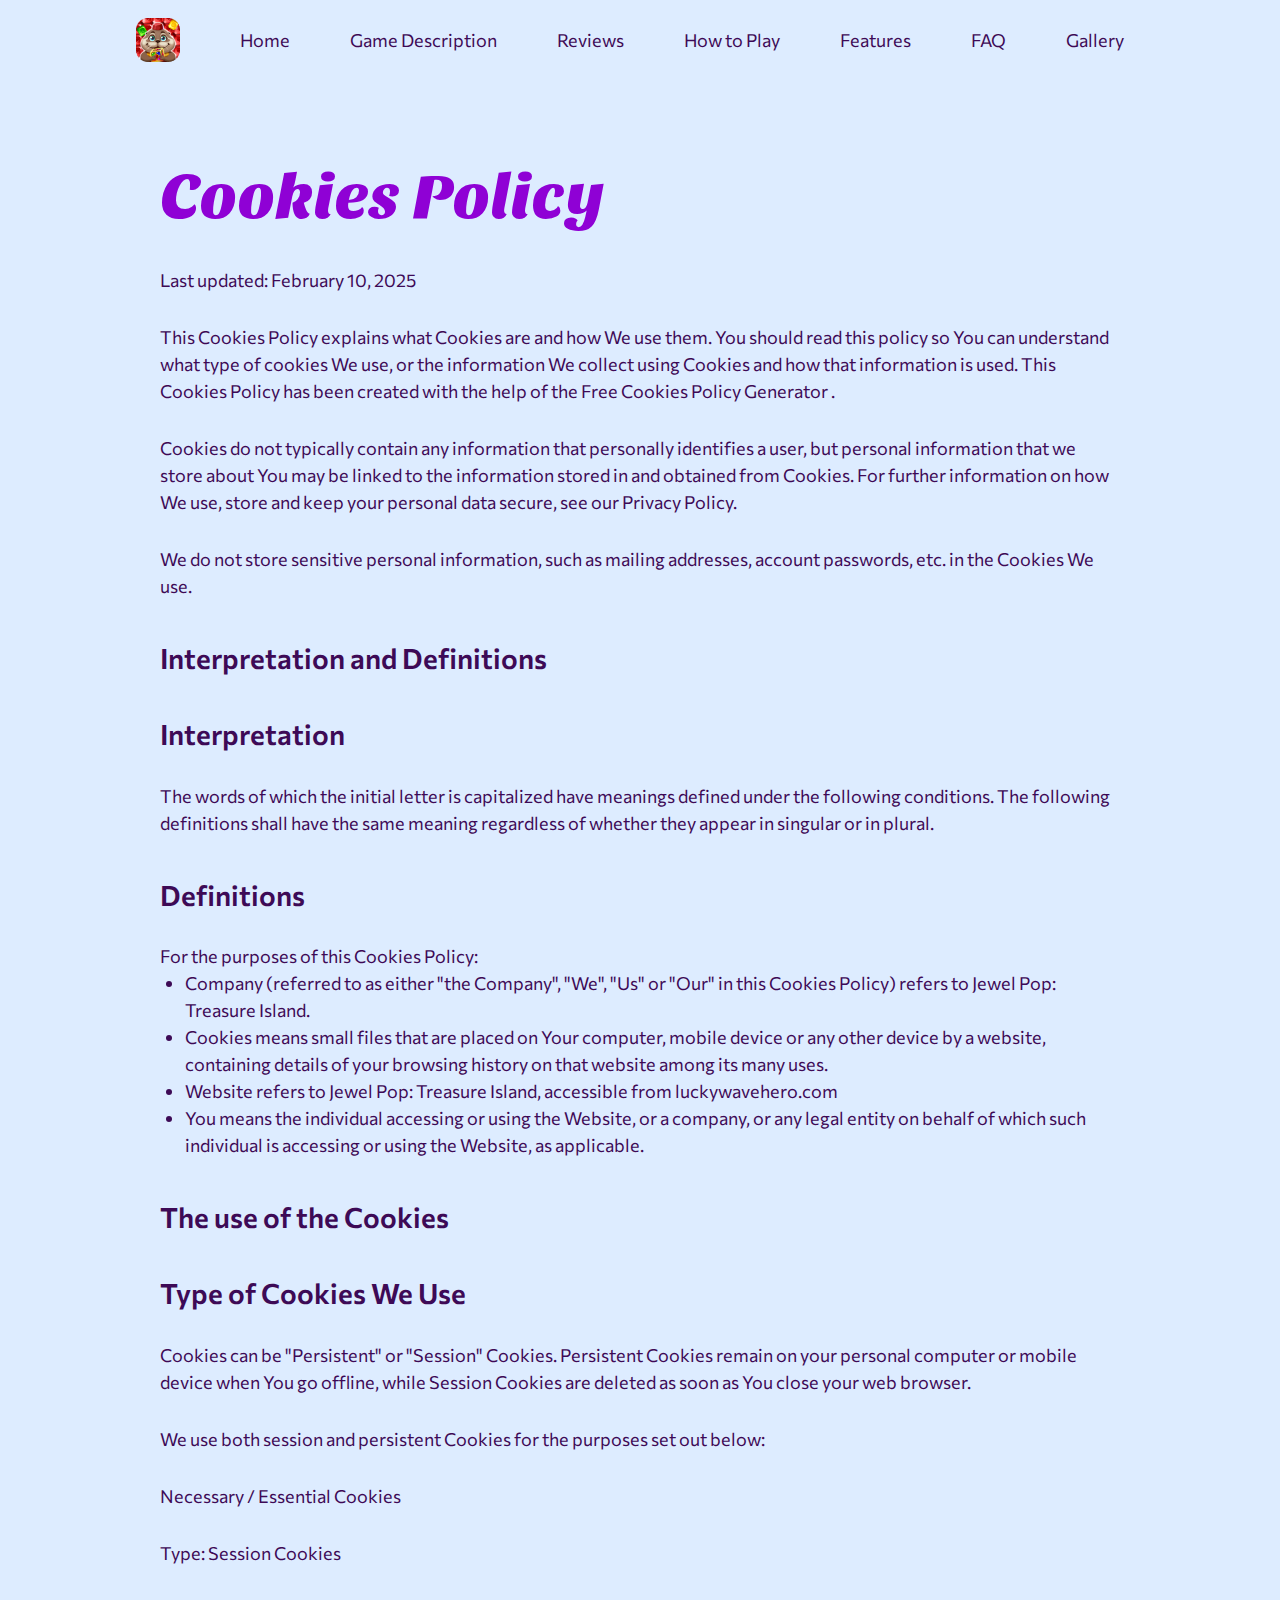
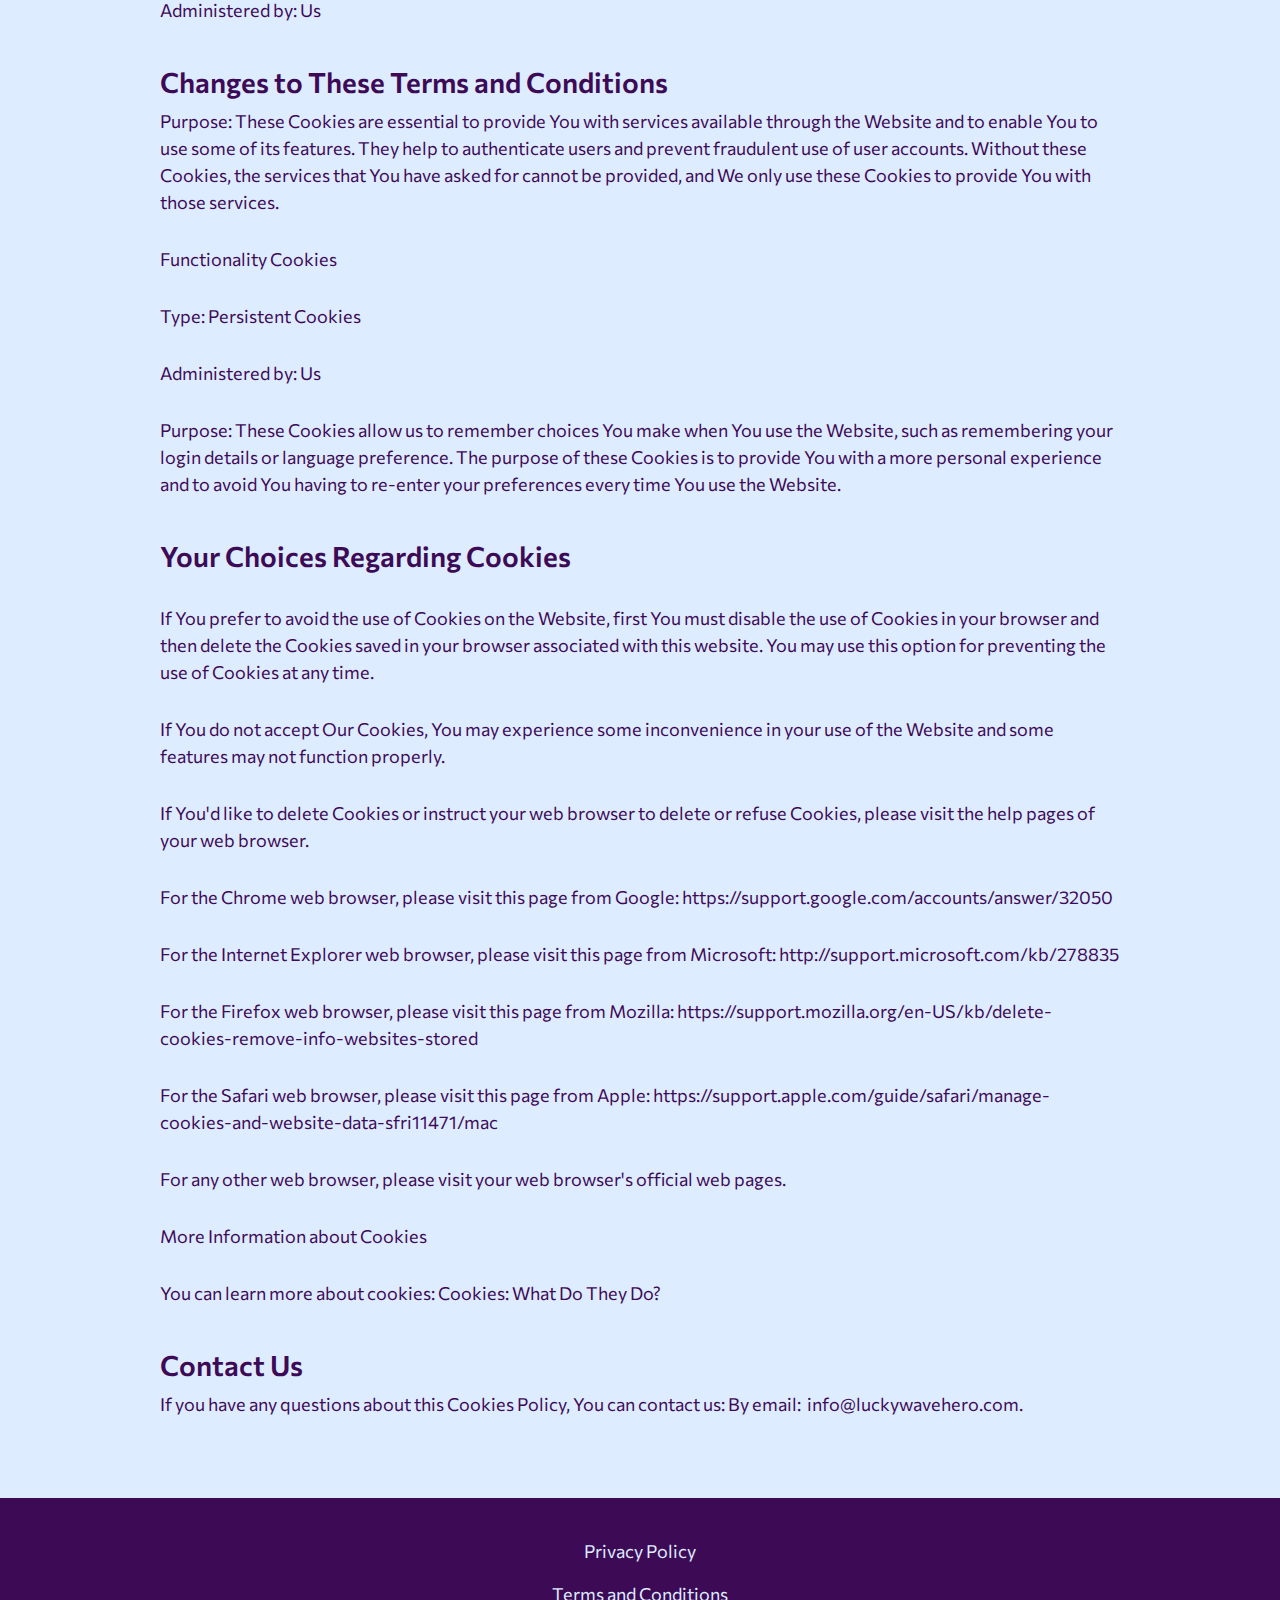
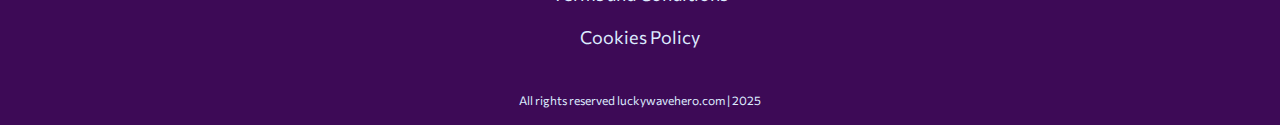
<file: cookies.html>
<!DOCTYPE html>
<html lang="en">
  <head>
    <meta charset="UTF-8" />
    <meta name="viewport" content="width=device-width, initial-scale=1.0" />
    <title>
      Jewel Pop: Treasure Island – Play the Ultimate Match-3 Adventure!
    </title>
    <link rel="icon" href="image/500x500.png" />

    <link rel="stylesheet" type="text/css" href="slick/slick.css" />
    <link rel="stylesheet" href="css/main.css" />
    <link href="https://unpkg.com/aos@2.3.1/dist/aos.css" rel="stylesheet" />
  </head>

  <body class="back">
    <header class="header">
      <div class="header__background"></div>
      <nav class="navigation">
        <ul class="navigation__list">
          <li class="navigation__item">
            <a href="/" class="navigation__link"
              ><img
                href="/"
                class="header-title navigation-img"
                alt=""
                src="image/header/Logo.png"
            /></a>
          </li>
          <li class="navigation__item">
            <a href="/" class="navigation__link">Home</a>
          </li>

          <li class="navigation__item">
            <a href="/#about" class="navigation__link">Game Description</a>
          </li>
          <li class="navigation__item">
            <a href="/#reviews" class="navigation__link">Reviews</a>
          </li>
          <li class="navigation__item">
            <a href="/#how" class="navigation__link">How to Play</a>
          </li>
          <li class="navigation__item">
            <a href="/#features" class="navigation__link">Features</a>
          </li>
          <li class="navigation__item">
            <a href="/#faq" class="navigation__link">FAQ</a>
          </li>
          <li class="navigation__item">
            <a href="/#gallery" class="navigation__link">Gallery</a>
          </li>
        </ul>

        <div class="header__button-wrapper policy-terms-header__button-wrapper">
          <a href="/" class="policy-terms-header__icon--menu"
            ><img
              href="/"
              class="header-title"
              alt=""
              src="image/header/Logo.png"
          /></a>

          <button type="button" class="header__icon-button" data-menu-button>
            <img
              class="header__icon header__icon--menu"
              src="image/header/Burger.png"
              alt=""
            />

            <img
              class="header__icon header__icon--close close"
              src="image/header/Burger (1).png"
              alt=""
            />
          </button>
        </div>
      </nav>
    </header>

    <main class="policy">
      <section>
        <div class="policy-terms-container">
          <h2 class="policy-terms-title">Cookies Policy</h2>

          <p class="policy-terms-text-one">Last updated: February 10, 2025</p>

          <p class="policy-terms-text-one">
            This Cookies Policy explains what Cookies are and how We use them.
            You should read this policy so You can understand what type of
            cookies We use, or the information We collect using Cookies and how
            that information is used. This Cookies Policy has been created with
            the help of the
            <a
              class="email-link-color"
              href="https://www.freeprivacypolicy.com/free-cookies-policy-generator/"
              target="_blank"
              rel=""
              >Free Cookies Policy Generator
            </a>
            .
          </p>

          <p class="policy-terms-text-one">
            Cookies do not typically contain any information that personally
            identifies a user, but personal information that we store about You
            may be linked to the information stored in and obtained from
            Cookies. For further information on how We use, store and keep your
            personal data secure, see our Privacy Policy.
          </p>
          <p class="policy-terms-text-one">
            We do not store sensitive personal information, such as mailing
            addresses, account passwords, etc. in the Cookies We use.
          </p>
          <h2 class="policy-terms-text">Interpretation and Definitions</h2>
          <h2 class="policy-terms-text">Interpretation</h2>
          <p class="policy-terms-text-one">
            The words of which the initial letter is capitalized have meanings
            defined under the following conditions. The following definitions
            shall have the same meaning regardless of whether they appear in
            singular or in plural.
          </p>
          <h2 class="policy-terms-text">Definitions</h2>
          <p class="policy-terms-text-one">
            For the purposes of this Cookies Policy:
          </p>
          <ul class="terms-lists">
            <li>
              Company (referred to as either "the Company", "We", "Us" or "Our"
              in this Cookies Policy) refers to Jewel Pop: Treasure Island.
            </li>
            <li>
              Cookies means small files that are placed on Your computer, mobile
              device or any other device by a website, containing details of
              your browsing history on that website among its many uses.
            </li>
            <li>
              Website refers to Jewel Pop: Treasure Island, accessible from
              luckywavehero.com
            </li>
            <li>
              You means the individual accessing or using the Website, or a
              company, or any legal entity on behalf of which such individual is
              accessing or using the Website, as applicable.
            </li>
          </ul>
          <h2 class="policy-terms-text">The use of the Cookies</h2>
          <h2 class="policy-terms-text">Type of Cookies We Use</h2>
          <p class="policy-terms-text-one">
            Cookies can be "Persistent" or "Session" Cookies. Persistent Cookies
            remain on your personal computer or mobile device when You go
            offline, while Session Cookies are deleted as soon as You close your
            web browser.
          </p>

          <p class="policy-terms-text-one">
            We use both session and persistent Cookies for the purposes set out
            below:
          </p>

          <p class="policy-terms-text-one">Necessary / Essential Cookies</p>

          <p class="policy-terms-text-one">Type: Session Cookies</p>

          <p class="policy-terms-text-one">Administered by: Us</p>
          <h2 class="policy-terms-text">
            Changes to These Terms and Conditions
          </h2>
          <p class="policy-terms-texts">
            Purpose: These Cookies are essential to provide You with services
            available through the Website and to enable You to use some of its
            features. They help to authenticate users and prevent fraudulent use
            of user accounts. Without these Cookies, the services that You have
            asked for cannot be provided, and We only use these Cookies to
            provide You with those services.
          </p>

          <p class="policy-terms-text-one">Functionality Cookies</p>
          <p class="policy-terms-text-one">Type: Persistent Cookies</p>
          <p class="policy-terms-text-one">Administered by: Us</p>
          <p class="policy-terms-text-one">
            Purpose: These Cookies allow us to remember choices You make when
            You use the Website, such as remembering your login details or
            language preference. The purpose of these Cookies is to provide You
            with a more personal experience and to avoid You having to re-enter
            your preferences every time You use the Website.
          </p>
          <h2 class="policy-terms-text">Your Choices Regarding Cookies</h2>
          <p class="policy-terms-text-one">
            If You prefer to avoid the use of Cookies on the Website, first You
            must disable the use of Cookies in your browser and then delete the
            Cookies saved in your browser associated with this website. You may
            use this option for preventing the use of Cookies at any time.
          </p>
          <p class="policy-terms-text-one">
            If You do not accept Our Cookies, You may experience some
            inconvenience in your use of the Website and some features may not
            function properly.
          </p>
          <p class="policy-terms-text-one">
            If You'd like to delete Cookies or instruct your web browser to
            delete or refuse Cookies, please visit the help pages of your web
            browser.
          </p>
          <p class="policy-terms-text-one">
            For the Chrome web browser, please visit this page from Google:

            <a
              class="email-link-color"
              href="https://support.google.com/accounts/answer/32050"
              target="_blank"
              rel=""
              >https://support.google.com/accounts/answer/32050
            </a>
          </p>
          <p class="policy-terms-text-one">
            For the Internet Explorer web browser, please visit this page from
            Microsoft:
            <a
              class="email-link-color"
              href="http://support.microsoft.com/kb/278835"
              target="_blank"
              rel=""
              >http://support.microsoft.com/kb/278835
            </a>
          </p>
          <p class="policy-terms-text-one">
            For the Firefox web browser, please visit this page from Mozilla:

            <a
              class="email-link-color"
              href=" https://support.mozilla.org/en-US/kb/delete-cookies-remove-info-websites-stored"
              target="_blank"
              rel=""
            >
              https://support.mozilla.org/en-US/kb/delete-cookies-remove-info-websites-stored
            </a>
          </p>
          <p class="policy-terms-text-one">
            For the Safari web browser, please visit this page from Apple:

            <a
              class="email-link-color"
              href=" https://support.apple.com/guide/safari/manage-cookies-and-website-data-sfri11471/mac"
              target="_blank"
              rel=""
            >
              https://support.apple.com/guide/safari/manage-cookies-and-website-data-sfri11471/mac
            </a>
          </p>

          <p class="policy-terms-text-one">
            For any other web browser, please visit your web browser's official
            web pages.
          </p>
          <p class="policy-terms-text-one">More Information about Cookies</p>
          <p class="policy-terms-text-one">
            You can learn more about cookies: Cookies:
            <a
              class="email-link-color"
              href="https://www.freeprivacypolicy.com/blog/cookies/"
              target="_blank"
              rel=""
            >
              What Do They Do?
            </a>
          </p>

          <h2 class="policy-terms-text">Contact Us</h2>
          <p class="policy-terms-texts">
            If you have any questions about this Cookies Policy, You can contact
            us: By email: 
            <a class="email-link" href="mailto:info@luckywavehero.com"
              >info@luckywavehero.com</a
            >.
          </p>
        </div>
      </section>
    </main>
    <footer class="footer">
      <div class="footer-container">
        <div class="footer-wrapper">
          <a class="footer-text" href="policy.html">Privacy Policy</a>
          <a class="footer-text" href="terms.html">Terms and Conditions </a>
          <a class="footer-text" href="cookies.html">Cookies Policy</a>
        </div>
        <p class="footer-copyright">
          All rights reserved luckywavehero.com | 2025
        </p>
      </div>
    </footer>
    <script src="js/mobile-menu.js"></script>
  </body>
</html>
</file>
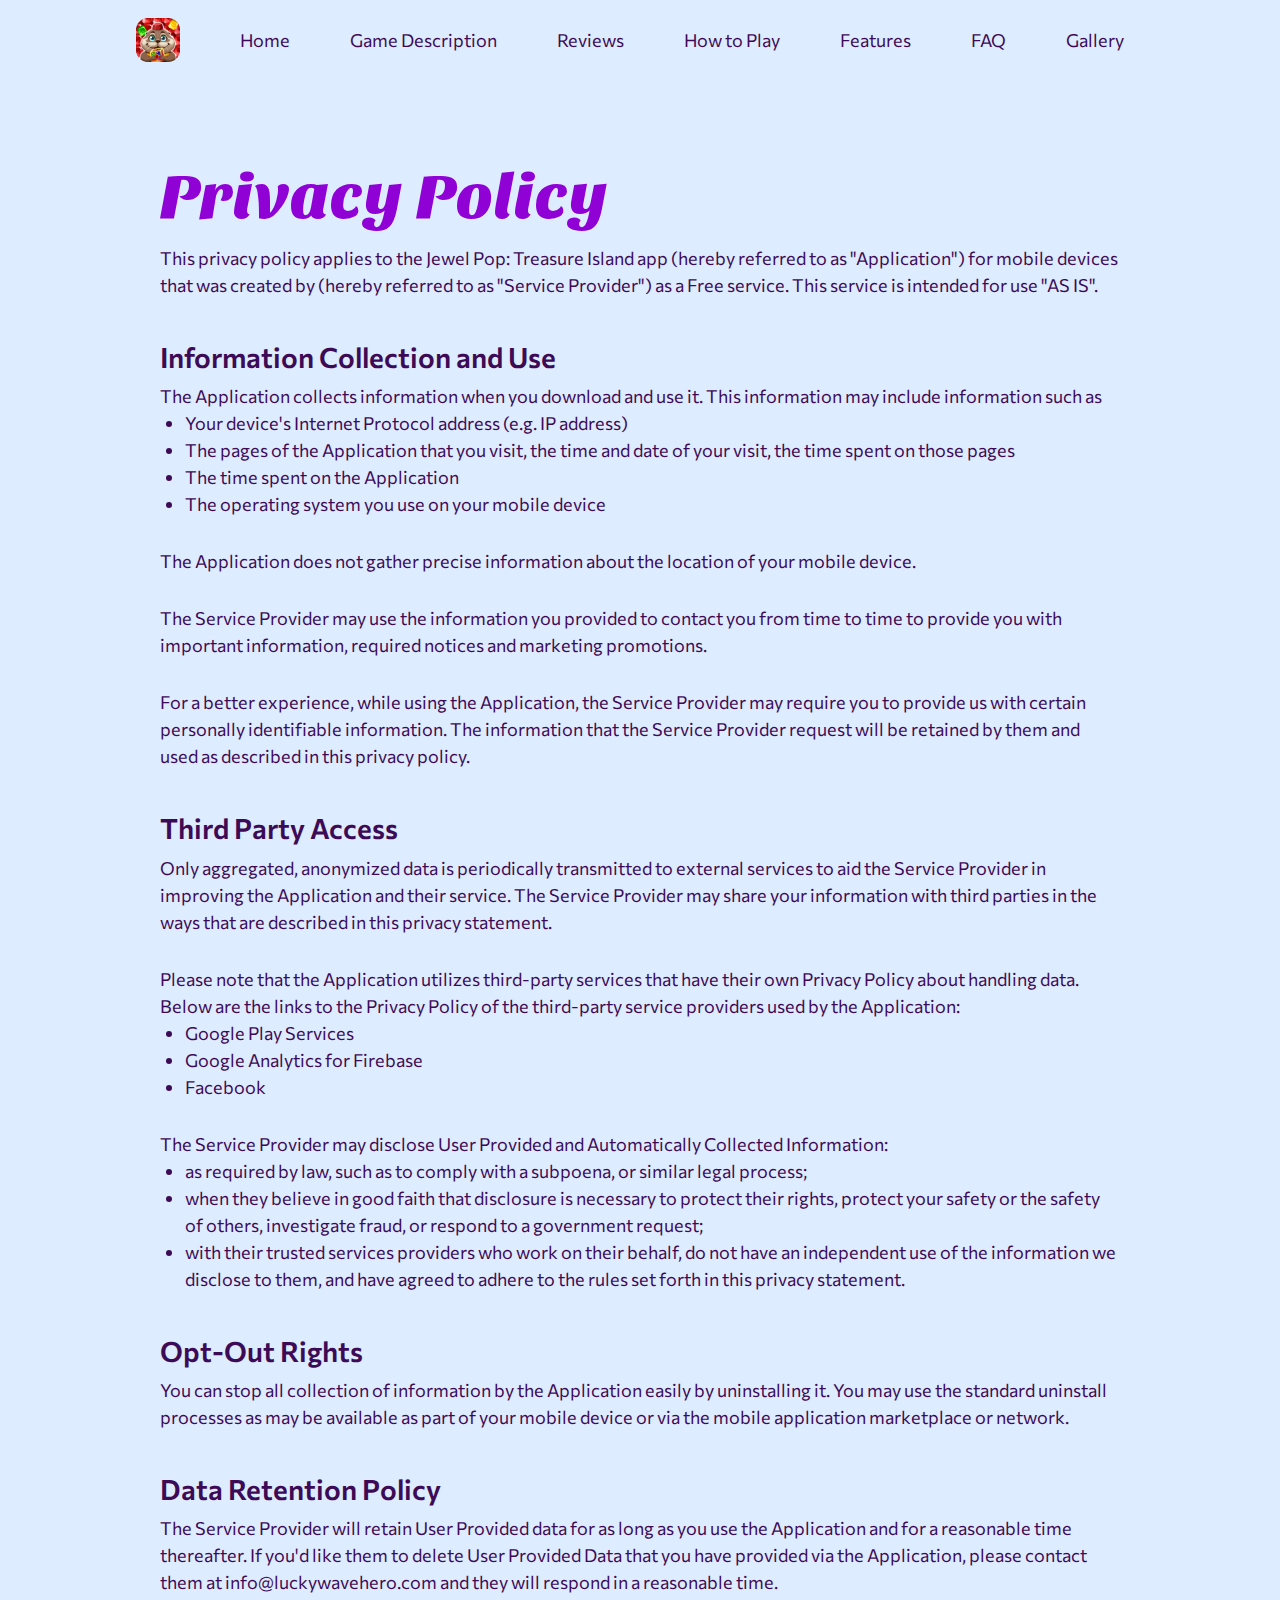
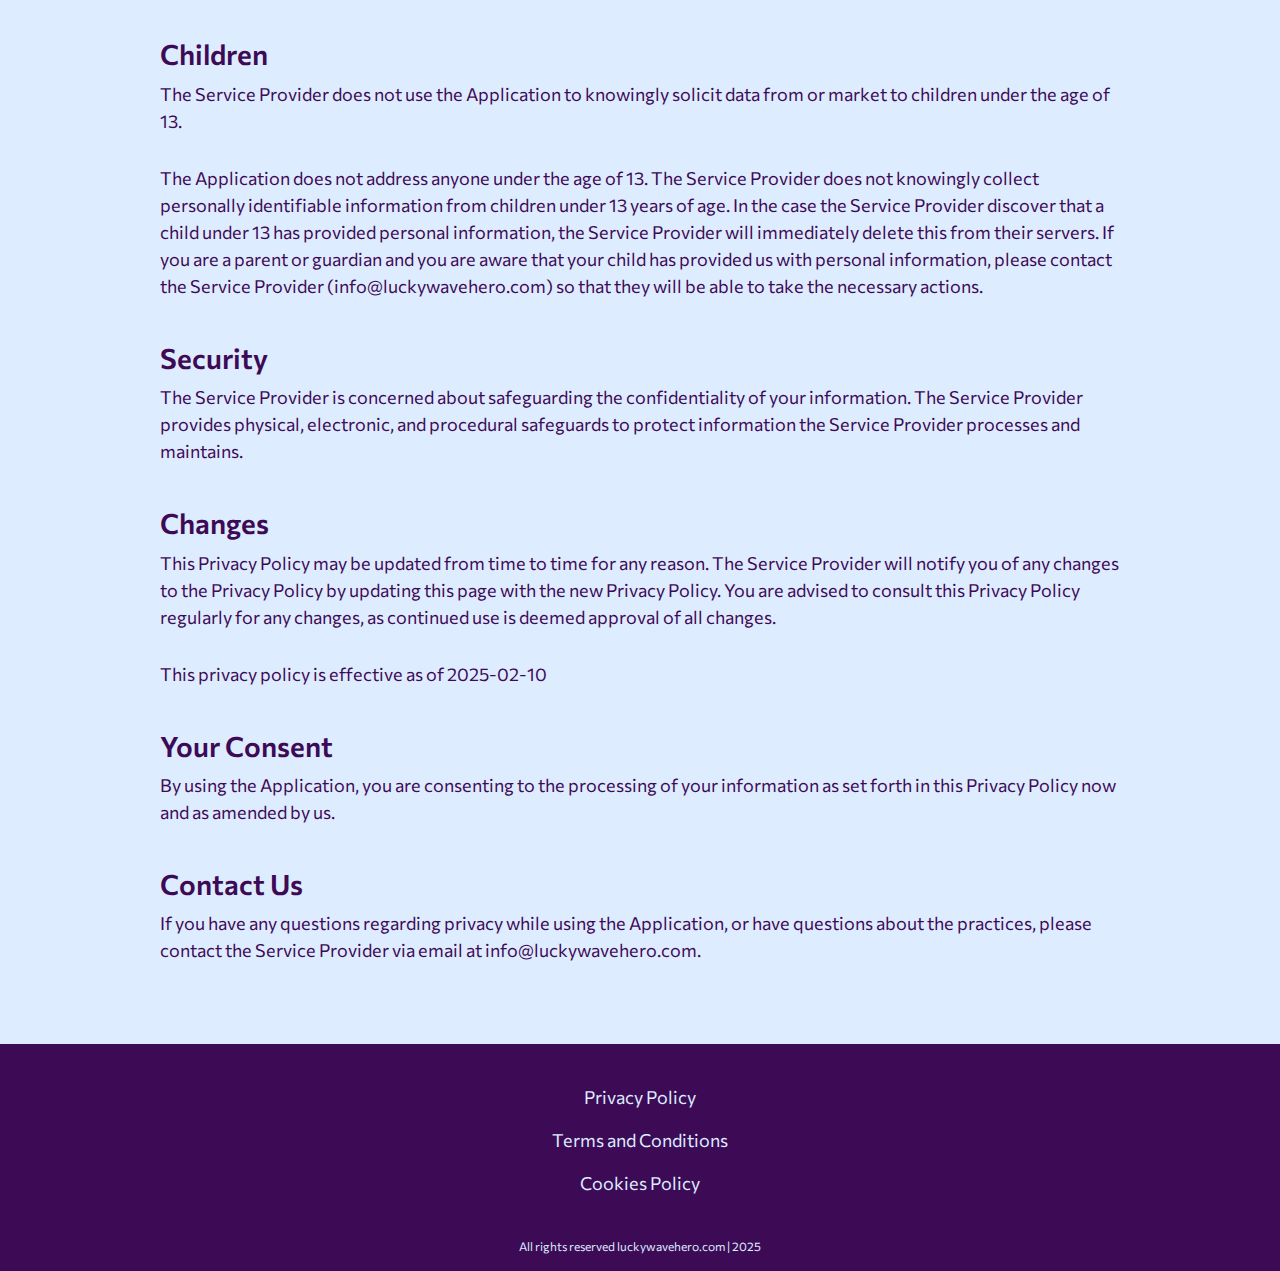
<file: policy.html>
<!DOCTYPE html>
<html lang="en">
  <head>
    <meta charset="UTF-8" />
    <meta name="viewport" content="width=device-width, initial-scale=1.0" />
    <title>
      Jewel Pop: Treasure Island – Play the Ultimate Match-3 Adventure!
    </title>
    <link rel="icon" href="image/500x500.png" />
    <link rel="stylesheet" type="text/css" href="slick/slick.css" />
    <link rel="stylesheet" href="css/main.css" />
    <link href="https://unpkg.com/aos@2.3.1/dist/aos.css" rel="stylesheet" />
  </head>

  <body class="back">
    <header class="header">
      <div class="header__background"></div>
      <nav class="navigation">
        <ul class="navigation__list">
          <li class="navigation__item">
            <a href="/" class="navigation__link"
              ><img
                href="/"
                class="header-title navigation-img"
                alt=""
                src="image/header/Logo.png"
            /></a>
          </li>
          <li class="navigation__item">
            <a href="/" class="navigation__link">Home</a>
          </li>

          <li class="navigation__item">
            <a href="/#about" class="navigation__link">Game Description</a>
          </li>
          <li class="navigation__item">
            <a href="/#reviews" class="navigation__link">Reviews</a>
          </li>
          <li class="navigation__item">
            <a href="/#how" class="navigation__link">How to Play</a>
          </li>
          <li class="navigation__item">
            <a href="/#features" class="navigation__link">Features</a>
          </li>
          <li class="navigation__item">
            <a href="/#faq" class="navigation__link">FAQ</a>
          </li>
          <li class="navigation__item">
            <a href="/#gallery" class="navigation__link">Gallery</a>
          </li>
        </ul>

        <div class="header__button-wrapper policy-terms-header__button-wrapper">
          <a href="/" class="policy-terms-header__icon--menu"
            ><img
              href="/"
              class="header-title"
              alt=""
              src="image/header/Logo.png"
          /></a>

          <button type="button" class="header__icon-button" data-menu-button>
            <img
              class="header__icon header__icon--menu"
              src="image/header/Burger.png"
              alt=""
            />

            <img
              class="header__icon header__icon--close close"
              src="image/header/Burger (1).png"
              alt=""
            />
          </button>
        </div>
      </nav>
    </header>

    <main class="policy">
      <section>
        <div class="policy-terms-container">
          <p class="policy-terms-title">Privacy Policy</p>

          <p class="policy-terms-texts">
            This privacy policy applies to the Jewel Pop: Treasure Island app
            (hereby referred to as "Application") for mobile devices that was
            created by (hereby referred to as "Service Provider") as a Free
            service. This service is intended for use "AS IS".
          </p>
          <p class="policy-terms-text">Information Collection and Use</p>
          <p class="policy-terms-texts">
            The Application collects information when you download and use it.
            This information may include information such as
          </p>

          <ul class="terms-lists">
            <li>Your device's Internet Protocol address (e.g. IP address)</li>
            <li>
              The pages of the Application that you visit, the time and date of
              your visit, the time spent on those pages
            </li>
            <li>The time spent on the Application</li>
            <li>The operating system you use on your mobile device</li>
          </ul>
          <p class="policy-terms-text-one">
            The Application does not gather precise information about the
            location of your mobile device.
          </p>

          <p class="policy-terms-text-one">
            The Service Provider may use the information you provided to contact
            you from time to time to provide you with important information,
            required notices and marketing promotions.
          </p>
          <p class="policy-terms-text-one">
            For a better experience, while using the Application, the Service
            Provider may require you to provide us with certain personally
            identifiable information. The information that the Service Provider
            request will be retained by them and used as described in this
            privacy policy.
          </p>

          <p class="policy-terms-text">Third Party Access</p>

          <p class="policy-terms-texts">
            Only aggregated, anonymized data is periodically transmitted to
            external services to aid the Service Provider in improving the
            Application and their service. The Service Provider may share your
            information with third parties in the ways that are described in
            this privacy statement.
          </p>

          <p class="policy-terms-text-one">
            Please note that the Application utilizes third-party services that
            have their own Privacy Policy about handling data. Below are the
            links to the Privacy Policy of the third-party service providers
            used by the Application:
          </p>
          <ul class="terms-lists">
            <li>
              <a
                class="email-link-color"
                href="https://policies.google.com/privacy"
                target="_blank"
                rel=""
                >Google Play Services
              </a>
            </li>
            <li>
              <a
                class="email-link-color"
                href="https://firebase.google.com/support/privacy"
                target="_blank"
                rel=""
                >Google Analytics for Firebase
              </a>
            </li>
            <li>
              <a
                class="email-link-color"
                href="https://www.facebook.com/about/privacy/update/printable"
                target="_blank"
                rel=""
                >Facebook
              </a>
            </li>
          </ul>

          <p class="policy-terms-text-one">
            The Service Provider may disclose User Provided and Automatically
            Collected Information:
          </p>
          <ul class="terms-lists">
            <li>
              as required by law, such as to comply with a subpoena, or similar
              legal process;
            </li>
            <li>
              when they believe in good faith that disclosure is necessary to
              protect their rights, protect your safety or the safety of others,
              investigate fraud, or respond to a government request;
            </li>
            <li>
              with their trusted services providers who work on their behalf, do
              not have an independent use of the information we disclose to
              them, and have agreed to adhere to the rules set forth in this
              privacy statement.
            </li>
          </ul>

          <h2 class="policy-terms-text">Opt-Out Rights</h2>
          <p class="policy-terms-texts">
            You can stop all collection of information by the Application easily
            by uninstalling it. You may use the standard uninstall processes as
            may be available as part of your mobile device or via the mobile
            application marketplace or network.
          </p>

          <h2 class="policy-terms-text">Data Retention Policy</h2>
          <p class="policy-terms-texts">
            The Service Provider will retain User Provided data for as long as
            you use the Application and for a reasonable time thereafter. If
            you'd like them to delete User Provided Data that you have provided
            via the Application, please contact them at info@luckywavehero.com
            and they will respond in a reasonable time.
          </p>
          <h2 class="policy-terms-text">Children</h2>
          <p class="policy-terms-texts">
            The Service Provider does not use the Application to knowingly
            solicit data from or market to children under the age of 13.
          </p>

          <p class="policy-terms-text-one">
            The Application does not address anyone under the age of 13. The
            Service Provider does not knowingly collect personally identifiable
            information from children under 13 years of age. In the case the
            Service Provider discover that a child under 13 has provided
            personal information, the Service Provider will immediately delete
            this from their servers. If you are a parent or guardian and you are
            aware that your child has provided us with personal information,
            please contact the Service Provider (info@luckywavehero.com) so that
            they will be able to take the necessary actions.
          </p>
          <h2 class="policy-terms-text">Security</h2>
          <p class="policy-terms-texts">
            The Service Provider is concerned about safeguarding the
            confidentiality of your information. The Service Provider provides
            physical, electronic, and procedural safeguards to protect
            information the Service Provider processes and maintains.
          </p>
          <h2 class="policy-terms-text">Changes</h2>
          <p class="policy-terms-texts">
            This Privacy Policy may be updated from time to time for any reason.
            The Service Provider will notify you of any changes to the Privacy
            Policy by updating this page with the new Privacy Policy. You are
            advised to consult this Privacy Policy regularly for any changes, as
            continued use is deemed approval of all changes.
          </p>

          <p class="policy-terms-text-one">
            This privacy policy is effective as of 2025-02-10
          </p>
          <h2 class="policy-terms-text">Your Consent</h2>
          <p class="policy-terms-texts">
            By using the Application, you are consenting to the processing of
            your information as set forth in this Privacy Policy now and as
            amended by us.
          </p>
          <h2 class="policy-terms-text">Contact Us</h2>
          <p class="policy-terms-texts">
            If you have any questions regarding privacy while using the
            Application, or have questions about the practices, please contact
            the Service Provider via email at
            <a class="email-link" href="mailto:info@luckywavehero.com"
              >info@luckywavehero.com</a
            >.
          </p>
        </div>
      </section>
    </main>

    <footer class="footer">
      <div class="footer-container">
        <div class="footer-wrapper">
          <a class="footer-text" href="policy.html">Privacy Policy</a>
          <a class="footer-text" href="terms.html">Terms and Conditions </a>
          <a class="footer-text" href="cookies.html">Cookies Policy</a>
        </div>
        <p class="footer-copyright">
          All rights reserved luckywavehero.com | 2025
        </p>
      </div>
    </footer>
    <script src="js/mobile-menu.js"></script>
  </body>
</html>
</file>
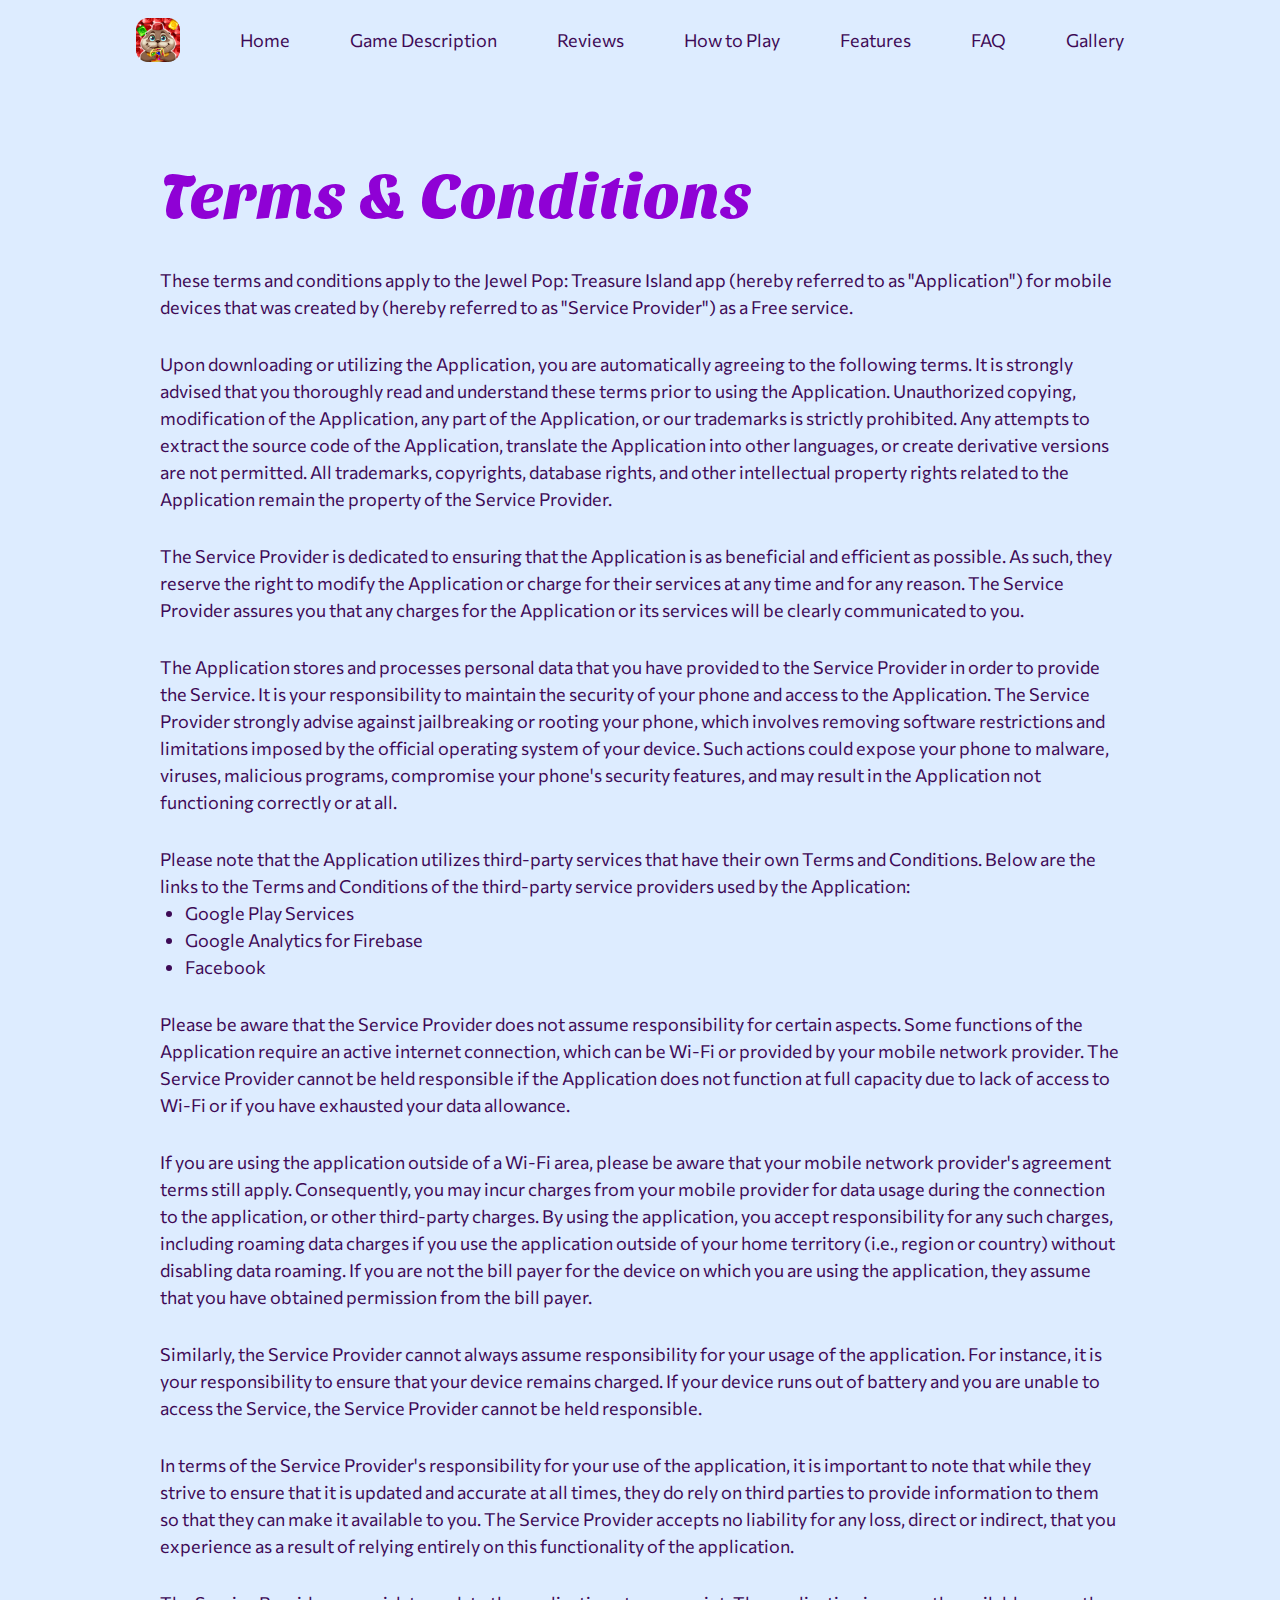
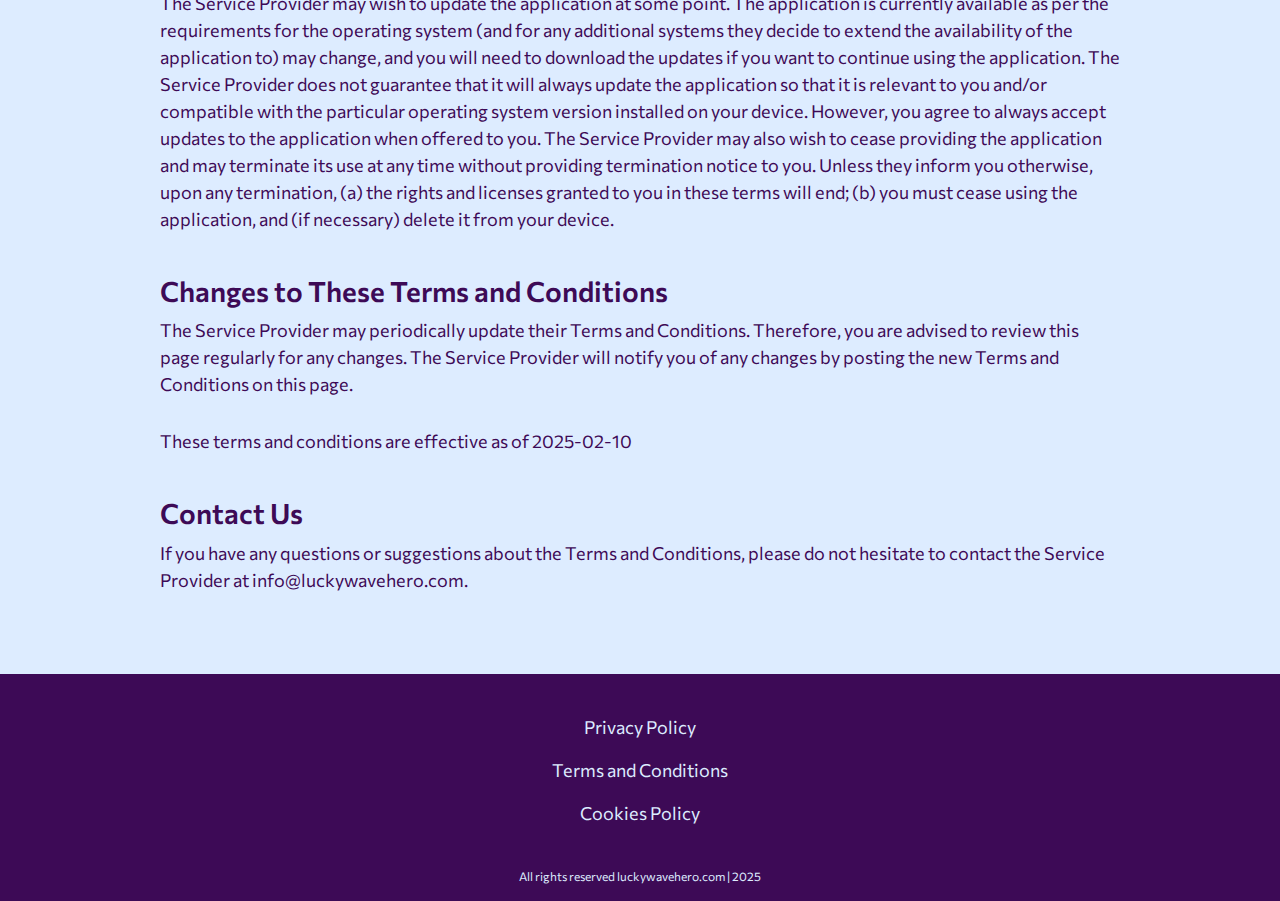
<file: terms.html>
<!DOCTYPE html>
<html lang="en">
  <head>
    <meta charset="UTF-8" />
    <meta name="viewport" content="width=device-width, initial-scale=1.0" />
    <title>
      Jewel Pop: Treasure Island – Play the Ultimate Match-3 Adventure!
    </title>
    <link rel="icon" href="image/500x500.png" />
    <link rel="stylesheet" type="text/css" href="slick/slick.css" />
    <link rel="stylesheet" href="css/main.css" />
    <link href="https://unpkg.com/aos@2.3.1/dist/aos.css" rel="stylesheet" />
  </head>

  <body class="back">
    <header class="header">
      <div class="header__background"></div>
      <nav class="navigation">
        <ul class="navigation__list">
          <li class="navigation__item">
            <a href="/" class="navigation__link"
              ><img
                href="/"
                class="header-title navigation-img"
                alt=""
                src="image/header/Logo.png"
            /></a>
          </li>
          <li class="navigation__item">
            <a href="/" class="navigation__link">Home</a>
          </li>

          <li class="navigation__item">
            <a href="/#about" class="navigation__link">Game Description</a>
          </li>
          <li class="navigation__item">
            <a href="/#reviews" class="navigation__link">Reviews</a>
          </li>
          <li class="navigation__item">
            <a href="/#how" class="navigation__link">How to Play</a>
          </li>
          <li class="navigation__item">
            <a href="/#features" class="navigation__link">Features</a>
          </li>
          <li class="navigation__item">
            <a href="/#faq" class="navigation__link">FAQ</a>
          </li>
          <li class="navigation__item">
            <a href="/#gallery" class="navigation__link">Gallery</a>
          </li>
        </ul>

        <div class="header__button-wrapper policy-terms-header__button-wrapper">
          <a href="/" class="policy-terms-header__icon--menu"
            ><img
              href="/"
              class="header-title"
              alt=""
              src="image/header/Logo.png"
          /></a>

          <button type="button" class="header__icon-button" data-menu-button>
            <img
              class="header__icon header__icon--menu"
              src="image/header/Burger.png"
              alt=""
            />

            <img
              class="header__icon header__icon--close close"
              src="image/header/Burger (1).png"
              alt=""
            />
          </button>
        </div>
      </nav>
    </header>

    <main class="policy">
      <section>
        <div class="policy-terms-container">
          <h2 class="policy-terms-title">Terms & Conditions</h2>

          <p class="policy-terms-text-one">
            These terms and conditions apply to the Jewel Pop: Treasure Island
            app (hereby referred to as "Application") for mobile devices that
            was created by (hereby referred to as "Service Provider") as a Free
            service.
          </p>

          <p class="policy-terms-text-one">
            Upon downloading or utilizing the Application, you are automatically
            agreeing to the following terms. It is strongly advised that you
            thoroughly read and understand these terms prior to using the
            Application. Unauthorized copying, modification of the Application,
            any part of the Application, or our trademarks is strictly
            prohibited. Any attempts to extract the source code of the
            Application, translate the Application into other languages, or
            create derivative versions are not permitted. All trademarks,
            copyrights, database rights, and other intellectual property rights
            related to the Application remain the property of the Service
            Provider.
          </p>

          <p class="policy-terms-text-one">
            The Service Provider is dedicated to ensuring that the Application
            is as beneficial and efficient as possible. As such, they reserve
            the right to modify the Application or charge for their services at
            any time and for any reason. The Service Provider assures you that
            any charges for the Application or its services will be clearly
            communicated to you.
          </p>
          <p class="policy-terms-text-one">
            The Application stores and processes personal data that you have
            provided to the Service Provider in order to provide the Service. It
            is your responsibility to maintain the security of your phone and
            access to the Application. The Service Provider strongly advise
            against jailbreaking or rooting your phone, which involves removing
            software restrictions and limitations imposed by the official
            operating system of your device. Such actions could expose your
            phone to malware, viruses, malicious programs, compromise your
            phone's security features, and may result in the Application not
            functioning correctly or at all.
          </p>
          <p class="policy-terms-text-one">
            Please note that the Application utilizes third-party services that
            have their own Terms and Conditions. Below are the links to the
            Terms and Conditions of the third-party service providers used by
            the Application:
          </p>
          <ul class="terms-lists">
            <li>
              <a
                class="email-link-color"
                href="https://policies.google.com/privacy"
                target="_blank"
                rel=""
                >Google Play Services
              </a>
            </li>
            <li>
              <a
                class="email-link-color"
                href="https://firebase.google.com/support/privacy"
                target="_blank"
                rel=""
                >Google Analytics for Firebase
              </a>
            </li>
            <li>
              <a
                class="email-link-color"
                href="https://www.facebook.com/about/privacy/update/printable"
                target="_blank"
                rel=""
                >Facebook
              </a>
            </li>
          </ul>

          <p class="policy-terms-text-one">
            Please be aware that the Service Provider does not assume
            responsibility for certain aspects. Some functions of the
            Application require an active internet connection, which can be
            Wi-Fi or provided by your mobile network provider. The Service
            Provider cannot be held responsible if the Application does not
            function at full capacity due to lack of access to Wi-Fi or if you
            have exhausted your data allowance.
          </p>

          <p class="policy-terms-text-one">
            If you are using the application outside of a Wi-Fi area, please be
            aware that your mobile network provider's agreement terms still
            apply. Consequently, you may incur charges from your mobile provider
            for data usage during the connection to the application, or other
            third-party charges. By using the application, you accept
            responsibility for any such charges, including roaming data charges
            if you use the application outside of your home territory (i.e.,
            region or country) without disabling data roaming. If you are not
            the bill payer for the device on which you are using the
            application, they assume that you have obtained permission from the
            bill payer.
          </p>

          <p class="policy-terms-text-one">
            Similarly, the Service Provider cannot always assume responsibility
            for your usage of the application. For instance, it is your
            responsibility to ensure that your device remains charged. If your
            device runs out of battery and you are unable to access the Service,
            the Service Provider cannot be held responsible.
          </p>

          <p class="policy-terms-text-one">
            In terms of the Service Provider's responsibility for your use of
            the application, it is important to note that while they strive to
            ensure that it is updated and accurate at all times, they do rely on
            third parties to provide information to them so that they can make
            it available to you. The Service Provider accepts no liability for
            any loss, direct or indirect, that you experience as a result of
            relying entirely on this functionality of the application.
          </p>

          <p class="policy-terms-text-one">
            The Service Provider may wish to update the application at some
            point. The application is currently available as per the
            requirements for the operating system (and for any additional
            systems they decide to extend the availability of the application
            to) may change, and you will need to download the updates if you
            want to continue using the application. The Service Provider does
            not guarantee that it will always update the application so that it
            is relevant to you and/or compatible with the particular operating
            system version installed on your device. However, you agree to
            always accept updates to the application when offered to you. The
            Service Provider may also wish to cease providing the application
            and may terminate its use at any time without providing termination
            notice to you. Unless they inform you otherwise, upon any
            termination, (a) the rights and licenses granted to you in these
            terms will end; (b) you must cease using the application, and (if
            necessary) delete it from your device.
          </p>
          <h2 class="policy-terms-text">
            Changes to These Terms and Conditions
          </h2>
          <p class="policy-terms-texts">
            The Service Provider may periodically update their Terms and
            Conditions. Therefore, you are advised to review this page regularly
            for any changes. The Service Provider will notify you of any changes
            by posting the new Terms and Conditions on this page.
          </p>

          <p class="policy-terms-text-one">
            These terms and conditions are effective as of 2025-02-10
          </p>
          <h2 class="policy-terms-text">Contact Us</h2>
          <p class="policy-terms-texts">
            If you have any questions or suggestions about the Terms and
            Conditions, please do not hesitate to contact the Service Provider
            at
            <a class="email-link" href="mailto:info@luckywavehero.com"
              >info@luckywavehero.com</a
            >.
          </p>
        </div>
      </section>
    </main>

    <footer class="footer">
      <div class="footer-container">
        <div class="footer-wrapper">
          <a class="footer-text" href="policy.html">Privacy Policy</a>
          <a class="footer-text" href="terms.html">Terms and Conditions </a>
          <a class="footer-text" href="cookies.html">Cookies Policy</a>
        </div>
        <p class="footer-copyright">
          All rights reserved luckywavehero.com | 2025
        </p>
      </div>
    </footer>
    <script src="js/mobile-menu.js"></script>
  </body>
</html>
</file>
<file: css/main.css>
@import url("https://fonts.googleapis.com/css2?family=Sansita+One&display=swap");
@import url("https://fonts.googleapis.com/css2?family=Commissioner:wght@100..900&display=swap");

:root {
}

* {
  -webkit-box-sizing: border-box;
  box-sizing: border-box;
}

html {
  scroll-behavior: smooth;
  background: rgba(221, 236, 255, 1);

  color: rgba(61, 10, 86, 1);
}

body {
  margin: 0;
}

h1,
h2,
h3,
h4,
h5,
h6,
p {
  margin: 0;
}

ul,
ol {
  margin: 0;
  padding: 0;
  list-style: none;
}

img {
  display: block;
  height: auto;
}

.list {
  list-style: none;
}

button,
a {
  cursor: pointer;
}

.visually-hidden {
  position: absolute;
  width: 1px;
  height: 1px;
  margin: -1px;
  border: 0;
  padding: 0;

  white-space: nowrap;
  clip-path: inset(100%);
  clip: rect(0 0 0 0);
  overflow: hidden;
}

.button:hover {
  scale: 120%;
}

.header {
  position: fixed;
  width: 100%;
  z-index: 5;
  -webkit-transition: background-color 0.3s ease;
  transition: background-color 0.3s ease;
}

.header.is-open .header__background {
  left: 0;
}
.header__button-wrapper {
  margin-left: auto;
}
.header__icon {
  display: none;
}

.header__icon-button {
  display: -webkit-box;
  display: -ms-flexbox;
  display: flex;
  background-color: transparent;
  border: none;
  border-radius: 50%;
}

.header__icon--menu {
  display: block;
}

.header__icon-button.is-open .header__icon--menu {
  display: none;
}

.header__icon-button.is-open .header__icon--close {
  display: block;
}

.header {
  position: fixed;
  width: 100%;
  z-index: 5;
  background: transparent;
  display: flex;
  height: 80px;
  background: rgba(221, 236, 255, 1);
}
.header__background {
  position: absolute;
  top: 0;
  right: 0;
  bottom: 0;
  left: 100%;

  z-index: -1;
  -webkit-transition: left 0.3s ease;
  transition: left 0.3s ease;
  background: rgba(221, 236, 255, 1);
}
.header.is-open .header__background {
  left: 0;
}
.header__button-wrapper {
  margin-right: auto;
  display: flex;
  align-items: center;
  justify-content: end;
}
.policy-terms-header__button-wrapper {
  margin-right: auto;
  display: flex;
  align-items: center;
  justify-content: space-between;
}
.header__icon {
  display: none;
}
.header__icon-button {
  display: flex;
  background-color: transparent;
  border: none;
  border-radius: 50%;
}

.header__icon--menu {
  display: block;
}

.header__icon-button.is-open .header__icon--menu {
  display: none;
}

.header__icon-button.is-open .header__icon--close {
  display: block;
}

.navigation {
  display: -ms-flexbox;
  -webkit-box-orient: vertical;
  -webkit-box-direction: normal;
  -ms-flex-direction: column;
  flex-direction: column;
  -webkit-box-align: center;
  -ms-flex-align: center;
  align-items: center;
  -webkit-box-flex: 1;
  -ms-flex: 1;
  flex: 1;
  padding: 20px;
  position: relative;
}

.navigation__list {
  display: flex;
  flex-direction: column;

  align-items: center;

  top: 130px;
  position: absolute;
  top: 100%;
  right: -100%;
  width: 100%;
  height: 457px;
  -webkit-transition: 0.3s;
  transition: 0.3s;
  z-index: 999;

  padding: 0px 32px;

  border-radius: 0px 0px 20px 20px;
  gap: 28px;
  background: rgba(221, 236, 255, 1);
}
.navigation__list.is-open {
  right: 0;
}
.navigation__link {
  font-family: Commissioner;
  font-weight: 600;
  font-size: 24px;
  line-height: 31.2px;
  letter-spacing: 0%;
  transition: all 0.3s ease-in-out;
  text-decoration: none;
  color: rgba(61, 10, 86, 1);
}
.navigation__link:hover,
.navigation__link:focus {
  font-size: 26px;
}
.header.is-open {
  background-color: transparent;
}
.navigation-img {
  display: none;
}

@media screen and (min-width: 1200px) {
  .navigation-img {
    display: flex;
  }
  .policy-terms-header__icon--menu {
    display: none;
  }

  .header {
    width: 100%;

    padding: 10px 20px 10px 0;
    display: flex;
    align-items: center;
    justify-content: center;

    z-index: 1000;
  }
  .header__background {
  }

  .header__icon-button {
    display: none;
  }

  .navigation {
    display: flex;

    flex-direction: row;

    flex: 1;
    padding: 0;

    width: 1440px;
    margin: auto;
  }
  .navigation__list {
    background-color: transparent;
    flex-direction: row;
    display: flex;
    position: static;
    width: 1440px;
    margin: auto;

    padding-block: 0;
    flex: 1;
    gap: 60px;
    height: 0px;
    display: flex;
    justify-content: center;
    align-items: center;
    justify-content: center;
  }
  .navigation__link {
    font-family: Commissioner;
    font-weight: 400;
    font-size: 18px;
    line-height: 27px;
    letter-spacing: 0%;

    text-decoration: none;
  }
  .navigation__link:hover,
  .navigation__link:focus {
    font-size: 20px;
    font-weight: 600;
  }
  .header__icon-home-img {
    display: none;
  }
  .navigation__item-desk {
    display: none;
  }
}

.home {
  width: 375px;
  height: 812px;

  padding: 180px 16px 0px;
  background-repeat: no-repeat;
  background-size: cover;
  background-position: center;
  background-image: url("/image/home/Hero.png");
  margin: auto;
}

.home__container-top {
  display: flex;
  flex-direction: column;
  align-items: center;
}
.home-title {
  font-family: Sansita One;
  font-weight: 900;
  font-size: 64px;
  line-height: 76.8px;
  letter-spacing: 0%;
  text-align: center;

  -webkit-text-stroke: 1px rgba(255, 246, 35, 1);
  background: linear-gradient(180deg, #8f01d5 39.18%, #3d0a56 100%);

  -webkit-background-clip: text;
  -webkit-text-fill-color: transparent;
}

.home-text {
  font-family: Sansita One;
  font-weight: 400;
  font-size: 36px;
  line-height: 43.2px;
  letter-spacing: 0%;
  text-align: center;

  -webkit-text-stroke: 2px rgba(61, 10, 86, 1);
  color: rgba(255, 246, 35, 1);
  padding: 8px 0 70px;
}
.home__google-button_image {
  width: 256px;
  height: 64px;
}
.home__google-button_link:hover {
  transform: scale(1.1);
  transition: transform 0.3s ease-in-out;
}

@media screen and (min-width: 1200px) {
  .home {
    width: 1440px;
    height: 759px;
    padding: 150px 160px 0px;
    background-image: url("/image/home/Hero\ \(1\).png");
  }
  .home__container-top {
    display: flex;
    flex-direction: column;
    align-items: start;
  }
  .home-title {
    font-family: Sansita One;
    font-weight: 400;
    font-size: 112px;
    line-height: 134.4px;
    letter-spacing: 0%;
    -webkit-text-stroke: 2px rgba(255, 246, 35, 1);
  }

  .home-text {
    font-family: Sansita One;
    font-weight: 400;
    font-size: 64px;
    line-height: 76.8px;
    letter-spacing: 0%;
    padding: 8px 0 160px;
    -webkit-text-stroke: 3px rgba(61, 10, 86, 1);
  }
}
.about {
  padding: 40px 16px;
  margin: auto;
  width: 375px;
}

.about-title {
  font-family: Sansita One;
  font-weight: 400;
  font-size: 36px;
  line-height: 43.2px;
  letter-spacing: 0%;
  color: rgba(143, 1, 213, 1);
}

.about-text {
  font-family: Commissioner;
  font-weight: 400;
  font-size: 16px;
  line-height: 24px;
  letter-spacing: 0%;

  padding: 40px 0px;
}
.about-img {
  width: 343px;
  height: 360px;
}
@media screen and (min-width: 1200px) {
  .about {
    padding: 80px 160px;
    margin: auto;
    width: 1440px;
    display: flex;
    gap: 125px;
  }

  .about-title {
    font-family: Sansita One;
    font-weight: 400;
    font-size: 64px;
    line-height: 76.8px;
    letter-spacing: 0%;
  }

  .about-text {
    font-family: Commissioner;
    font-weight: 400;
    font-size: 18px;
    line-height: 27px;
    letter-spacing: 0%;
    width: 544px;
    padding: 80px 0px 0;
  }
  .about-img {
    width: 446px;
    height: 468px;
  }
}
.how {
  width: 375px;
  height: 885px;
  margin: auto;
  padding: 40px 16px 0;
  background-repeat: no-repeat;
  background-size: cover;
  background-position: center;
  background-image: url("/image/how/How\ to\ Play.png");
}

.how-list {
  padding-top: 40px;

  display: flex;
  flex-direction: column;
  gap: 26px;
}
.how-item {
  font-family: Commissioner;
  font-weight: 400;
  font-size: 16px;
  line-height: 24px;
  letter-spacing: 0%;
}

.how-text {
  padding-top: 209px;
}

@media screen and (min-width: 1200px) {
  .how {
    width: 1440px;
    height: 857px;
    padding: 80px 160px 0;
    background-image: url("/image/how/How\ to\ Play\ \(1\).png");
  }

  .how-list {
    padding-top: 80px;

    display: flex;
    flex-direction: column;
    gap: 26px;
  }
  .how-item {
    font-family: Commissioner;
    font-weight: 400;
    font-size: 18px;
    line-height: 27px;
    letter-spacing: 0%;
    width: 544px;
  }

  .how-text {
    padding-top: 146px;
  }
  .how-text-two {
    margin-left: 576px;
  }
}

.reviews {
  width: 375px;
  height: 898px;
  margin: auto;
  padding: 40px 16px 0;
  background-repeat: no-repeat;
  background-size: cover;
  background-position: top;
  background-image: url("/image/reviews/Reviews.png");
}
.about-title-two {
  color: rgba(255, 246, 35, 1);
}
.reviews-list {
  padding-top: 40px;
  display: flex;
  flex-direction: column;
  gap: 24px;
}
.reviews-item {
  width: 343px;
  border-radius: 16px;
  padding-top: 16px;
  padding-right: 24px;
  padding-bottom: 16px;
  padding-left: 24px;
  border: 2px solid rgba(221, 236, 255, 1);
}

.reviews-text-bold {
  font-family: Commissioner;
  font-weight: 600;
  font-size: 18px;
  line-height: 27px;
  letter-spacing: 0%;

  color: rgba(255, 246, 35, 1);
}
.reviews-text {
  font-family: Commissioner;
  font-weight: 400;
  font-style: italic;
  font-size: 16px;
  line-height: 24px;
  letter-spacing: 0%;
  color: rgba(221, 236, 255, 1);
  padding-top: 16px;
}

@media screen and (min-width: 1200px) {
  .reviews {
    width: 1440px;
    height: 613px;
    padding: 80px 160px 0;
    background-image: url("/image/reviews/Reviews\ \(1\).png");
  }

  .reviews-list {
    padding-top: 80px;
    display: flex;
    flex-direction: row;
    flex-wrap: wrap;
    gap: 32px;
  }
  .reviews-item {
    width: 352px;

    padding-right: 20px;
  }
  .reviews-item-two {
    width: 448px;
  }
  .reviews-text-bold {
    font-family: Commissioner;
    font-weight: 600;
    font-size: 20px;
    line-height: 30px;
    letter-spacing: 0%;
  }
  .reviews-text {
    font-family: Commissioner;
    font-weight: 400;
    font-style: italic;
    font-size: 18px;
    line-height: 27px;
    letter-spacing: 0%;
    padding-top: 16px;
  }
}

.faq {
  padding: 40px 16px 0px;
  margin: auto;
  width: 375px;
  height: 1008px;
  background-repeat: no-repeat;
  background-size: cover;
  background-position: bottom;
  background-image: url("/image/faq/FAQ.png");
}
.faq-container {
  padding-top: 40px;
  display: flex;
  flex-direction: column;
  gap: 24px;
}

.faq-question {
  font-family: Commissioner;
  font-weight: 600;
  font-size: 24px;
  line-height: 31.2px;
  letter-spacing: 0%;
  color: rgba(143, 1, 213, 1);
}

.faq-answer {
  font-family: Commissioner;
  font-weight: 400;
  font-size: 16px;
  line-height: 24px;
  letter-spacing: 0%;
  padding-top: 8px;
}
@media screen and (min-width: 1200px) {
  .faq {
    padding: 80px 160px 0px;
    width: 1440px;
    height: 863px;
    background-image: url("/image/faq/FAQ\ \(1\).png");
  }
  .faq-container {
    padding-top: 80px;
  }

  .faq-question {
    font-family: Commissioner;
    font-weight: 600;
    font-size: 28px;
    line-height: 36.4px;
    letter-spacing: 0%;
  }

  .faq-answer {
    font-family: Commissioner;
    font-weight: 400;
    font-size: 18px;
    line-height: 27px;
    letter-spacing: 0%;
  }
}
.gallery {
  width: 375px;
  height: 789px;
  margin: auto;
  padding: 40px 16px 0px;
  background-repeat: no-repeat;
  background-size: cover;
  background-position: center;
  background-image: url("/image/gallery/Gallery.png");
}

.gallery__list {
  width: 325px;
  padding-top: 40px;
  padding-bottom: 40px;

  margin: auto;
}
.gallery__item {
  width: 326px;
  height: 522px;
  left: 16px;
  overflow: hidden;
  position: relative;
  margin: 0 4px;
}
.gallery-item {
  width: 343px;
  height: 193px;
}
.gallery__image {
  width: 100%;
  height: 100%;
  object-fit: cover;
  object-position: center;
}
.gallery-link {
  margin: auto;
}
.gallery-link:hover {
  transform: scale(1.1);
  transition: transform 0.3s ease-in-out;
}

.slick-prev:before {
  content: "←";
  display: none;
}
.slick-next:before {
  content: "→";
  display: none;
}
@media screen and (min-width: 1200px) {
  .gallery {
    width: 1440px;
    height: 975px;
    margin: auto;
    padding: 80px 160px 0px;

    background-image: url("/image/gallery/Gallery\ \(1\).png");
  }

  .gallery__list {
    width: 928px;
    padding-top: 80px;
    padding-bottom: 80px;

    margin: auto;
  }
  .gallery__item {
    width: 326px;
    height: 522px;
    left: 16px;
    overflow: hidden;
    position: relative;
    margin: 0 10px;
  }
  .gallery-item {
    width: 928px;
    height: 522px;
  }
  .gallery__image {
    width: 100%;
    height: 100%;
    object-fit: cover;
    object-position: center;
  }
  .gallery-link {
    margin: auto;
  }
  .slick-prev:before {
    content: url("/image/gallery/Arrow.png");
    display: flex;
    margin-left: -100px;
  }
  .slick-next:before {
    content: url("/image/gallery/Arrow\ \(1\).png");
    display: flex;
    margin-left: 55px;
  }
}
.features {
  width: 375px;
  height: 1280px;
  margin: auto;
  padding: 40px 16px 0px;
  background-repeat: no-repeat;
  background-size: cover;
  background-position: center;
  background-image: url("/image/features/Features.png");
}

.features-list {
  padding-top: 40px;
  margin: auto;
  display: flex;
  flex-direction: column;
  gap: 16px;
}

.features-img {
  margin: auto;
}

.features-text {
  font-family: Commissioner;
  font-weight: 600;
  font-size: 18px;
  line-height: 27px;
  letter-spacing: 0%;
  text-align: center;
  color: rgba(221, 236, 255, 1);
  padding-top: 16px;
}

@media screen and (min-width: 1200px) {
  .features {
    width: 1440px;
    height: 701px;
    padding: 80px 160px 0px;
    background-image: url("/image/features/Features\ \(1\).png");
  }

  .features-list {
    padding-top: 80px;

    display: flex;
    flex-direction: column;
    gap: 16px;
  }
  .features-item {
    display: flex;
    gap: 32px;
    align-items: center;
  }
  .features-img {
    margin: 0;
  }

  .features-text {
    font-family: Commissioner;
    font-weight: 600;
    font-size: 20px;
    line-height: 30px;
    letter-spacing: 0%;
    padding-top: 0px;
  }
}
.footer {
  background: rgba(61, 10, 86, 1);

  padding: 40px 0px 16px;
}
.footer-container {
  display: flex;
  flex-direction: column;
  justify-content: center;
  align-items: center;
  gap: 40px;
}

.footer-wrapper {
  display: flex;
  flex-direction: column;

  align-items: center;

  gap: 16px;
}
.footer-text {
  font-family: Commissioner;
  font-weight: 400;
  font-size: 16px;
  line-height: 24px;
  letter-spacing: 0%;
  text-align: center;

  text-decoration: none;
  color: rgba(221, 236, 255, 1);
}

.footer-copyright {
  font-family: Commissioner;
  font-weight: 400;
  font-size: 11px;
  line-height: 16.5px;
  letter-spacing: 0%;
  text-align: center;
  color: rgba(221, 236, 255, 1);
}

@media screen and (min-width: 1200px) {
  .footer-text {
    font-family: Commissioner;
    font-weight: 400;
    font-size: 18px;
    line-height: 27px;
    letter-spacing: 0%;
    text-align: center;
  }

  .footer-copyright {
    font-family: Commissioner;
    font-weight: 400;
    font-size: 12px;
    line-height: 18px;
    letter-spacing: 0%;
    text-align: center;
  }
}
.policy-terms-container {
  padding: 120px 16px 40px;
}
.policy-terms-title {
  font-family: Sansita One;
  font-weight: 400;
  font-size: 36px;
  line-height: 43.2px;
  letter-spacing: 0%;
  color: rgba(143, 1, 213, 1);
}

.policy-terms-text {
  font-family: Commissioner;
  font-weight: 600;
  font-size: 24px;
  line-height: 31.2px;
  letter-spacing: 0%;

  padding-top: 20px;
}
.policy-terms-texts {
  font-family: Commissioner;
  font-weight: 400;
  font-size: 16px;
  line-height: 24px;
  letter-spacing: 0%;

  padding-top: 8px;
}
.policy-terms-text-one {
  font-family: Commissioner;
  font-weight: 400;
  font-size: 16px;
  line-height: 24px;
  letter-spacing: 0%;

  padding-top: 20px;
}

.terms-list {
  list-style-type: disc;

  padding: 20px 0 20px 25px;
  font-family: Commissioner;
  font-weight: 400;
  font-size: 16px;
  line-height: 24px;
  letter-spacing: 0%;

  display: flex;
  flex-direction: column;
}

.terms-lists {
  list-style-type: disc;

  padding-left: 25px;
  font-family: Commissioner;
  font-weight: 400;
  font-size: 16px;
  line-height: 24px;
  letter-spacing: 0%;
}
.email-link {
  color: inherit;
  text-decoration: none;
}
.email-link-color {
  color: inherit;
  text-decoration: none;
}
@media screen and (min-width: 1200px) {
  .policy-terms-container {
    padding: 160px 160px 80px;
    align-items: start;
  }
  .policy-terms-title {
    font-family: Sansita One;
    font-weight: 400;
    font-size: 64px;
    line-height: 76.8px;
    letter-spacing: 0%;
  }

  .policy-terms-text {
    font-family: Commissioner;
    font-weight: 600;
    font-size: 28px;
    line-height: 36.4px;
    letter-spacing: 0%;

    padding-top: 40px;
  }
  .policy-terms-texts {
    font-family: Commissioner;
    font-weight: 400;
    font-size: 18px;
    line-height: 27px;
    letter-spacing: 0%;
  }
  .policy-terms-text-one {
    font-family: Commissioner;
    font-weight: 400;
    font-size: 18px;
    line-height: 27px;
    letter-spacing: 0%;

    padding-top: 30px;
  }

  .terms-list {
    list-style-type: disc;

    padding: 20px 0 20px 25px;
    font-family: Commissioner;
    font-weight: 400;
    font-size: 18px;
    line-height: 27px;
    letter-spacing: 0%;

    display: flex;
    flex-direction: column;
  }

  .terms-lists {
    list-style-type: disc;

    font-family: Commissioner;
    font-weight: 400;
    font-size: 18px;
    line-height: 27px;
    letter-spacing: 0%;
  }
}

.cookie-popup {
  position: fixed;
  bottom: 10px;
  width: 338px;
  border-radius: 32px;
  padding: 32px;
  background: rgba(143, 1, 213, 1);

  text-align: center;
  z-index: 1000;

  display: none;
}

.cookie-popup-text-two {
  font-family: Commissioner;
  font-weight: 400;
  font-size: 18px;
  line-height: 27px;
  letter-spacing: 0%;
  text-align: center;

  color: rgba(241, 238, 233, 1);
}
.cookie-button-container {
  padding: 40px 0 0;
  margin: auto;
  display: flex;
  flex-direction: column;
  align-items: center;
  justify-content: center;
  gap: 16px;
}
.cookie-button {
  border: none;
  width: 256px;

  border-radius: 28px;
  padding-top: 10px;
  padding-bottom: 10px;
  border: 1px solid rgba(186, 243, 237, 1);
  font-family: Commissioner;
  font-weight: 500;
  font-size: 20px;
  line-height: 30px;
  letter-spacing: 0%;
  color: rgba(186, 243, 237, 1);
  background-color: transparent;
}
#accept-cookies {
  background: rgba(186, 243, 237, 1);
  color: rgba(61, 10, 86, 1);
}
.close-popup {
  position: absolute;
  top: 10px;
  right: 10px;
  font-size: 20px;
  cursor: pointer;
}
@media screen and (min-width: 1200px) {
  .cookie-popup-text-two {
    font-weight: 400;
    font-size: 18px;
    line-height: 27px;
    letter-spacing: 0%;
    text-align: left;
    width: 572px;
  }
  .cookie-button-container {
    padding: 0;
    margin: auto;
    display: flex;
    flex-direction: row;
    gap: 32px;
  }
  .cookie-popup {
    position: fixed;
    bottom: 10px;
    width: 1262px;

    padding: 52px;
    display: none;
  }

  .cookie-popup-container {
    display: flex;
    align-items: center;
    justify-content: center;
  }
}
</file>
